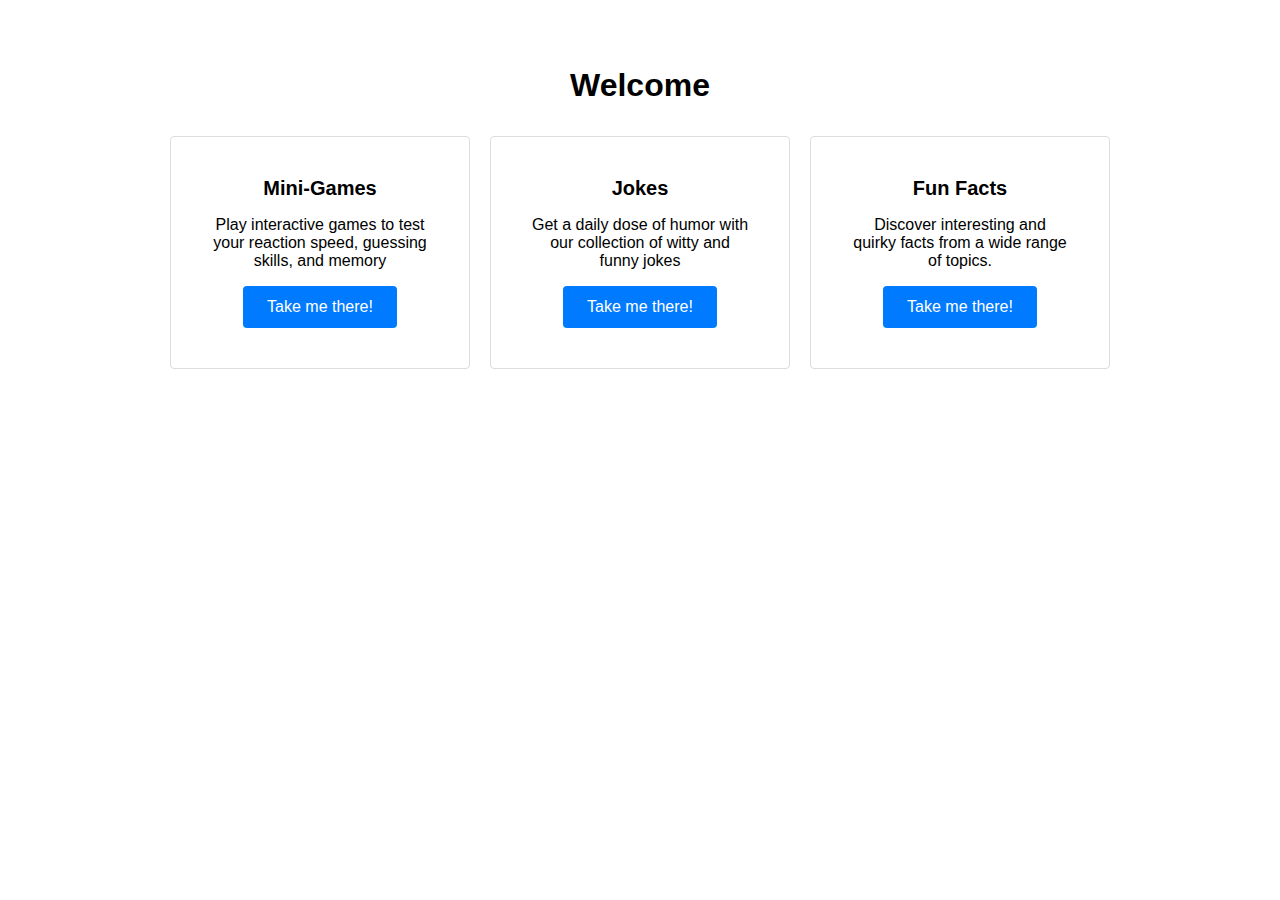
<file: index.html>
<!DOCTYPE html>
<html lang="en">
<head>
  <meta charset="UTF-8">
  <title>Pricing Table</title>

  <link rel="stylesheet" href="HP.CSS">
</head>
<body>


  <div class="wp-block-group alignfull is-style-section-1">
    
    <h2 class="wp-block-heading alignwide has-text-align-center is-pricing-title">Welcome</h2>
    
    <div class="wp-block-group alignwide">
      <div class="wp-block-group">
        <div class="wp-block-columns alignwide">
          
          <div class="wp-block-column is-style-default">
            <div class="wp-block-group">
              <h3 class="wp-block-heading has-text-align-center is-pricing-tier-name has-small-font-size">Mini-Games</h3>
              <p class="has-text-align-center is-pricing-tier-price has-xx-large-font-size">
                Play interactive games to test your reaction speed, guessing skills, and memory
              </p>
            </div>
            <div class="wp-block-buttons">
              <div class="wp-block-button has-custom-width wp-block-button__width-100 is-style-fill">
                <a class="wp-block-button__link wp-element-button" href="minigames.html">
                  Take me there!
                </a>
              </div>
            </div>
          </div>
          
          <div class="wp-block-column is-style-section-3">
            <div class="wp-block-group">
              <h3 class="wp-block-heading has-text-align-center is-pricing-tier-name has-small-font-size">Jokes</h3>
              <p class="has-text-align-center is-pricing-tier-price has-xx-large-font-size">
                Get a daily dose of humor with our collection of witty and funny jokes
              </p>
            </div>
            <div class="wp-block-buttons">
              <div class="wp-block-button has-custom-width wp-block-button__width-100 is-style-fill">
                <a class="wp-block-button__link wp-element-button" href="jokes.html">
                  Take me there!
                </a>
              </div>
            </div>
          </div>
          
          <div class="wp-block-column is-style-default">
            <div class="wp-block-group">
              <h3 class="wp-block-heading has-text-align-center is-pricing-tier-name has-small-font-size">Fun Facts</h3>
              <p class="has-text-align-center is-pricing-tier-price has-xx-large-font-size">
                Discover interesting and quirky facts from a wide range of topics.
              </p>
            </div>
            <div class="wp-block-buttons">
              <div class="wp-block-button has-custom-width wp-block-button__width-100 is-style-fill">
                <a class="wp-block-button__link wp-element-button" href="FFP.html">
                  Take me there!
                </a>
              </div>
            </div>
          </div>
          
        </div>
      </div>
    </div>
  </div>

</body>
</html>
</file>
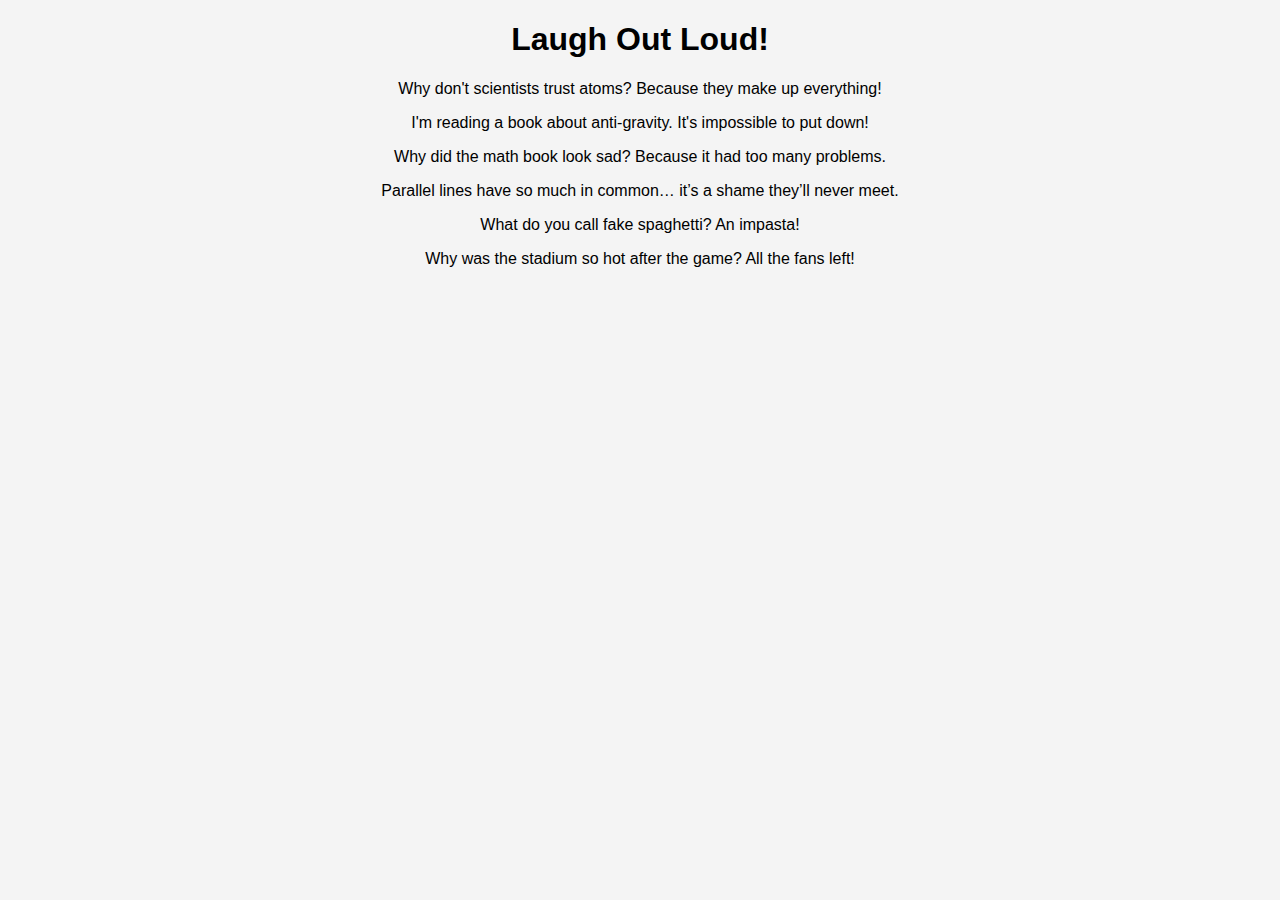
<file: jokes.html>
<!DOCTYPE html>
<html lang="en">
<head>
  <meta charset="UTF-8">
  <title>Laugh Out Loud!</title>
  <link rel="stylesheet" href="jp.css">
</head>
<body>

<div class="joke-gallery">

  <h1>Laugh Out Loud!</h1>

  <div class="joke-card">
    <p>Why don't scientists trust atoms? Because they make up everything!</p>
  </div>

  <div class="joke-card">
    <p>I'm reading a book about anti-gravity. It's impossible to put down!</p>
  </div>

  <div class="joke-card">
    <p>Why did the math book look sad? Because it had too many problems.</p>
  </div>

  <div class="joke-card">
    <p>Parallel lines have so much in common… it’s a shame they’ll never meet.</p>
  </div>

  <div class="joke-card">
    <p>What do you call fake spaghetti? An impasta!</p>
  </div>

  <div class="joke-card">
    <p>Why was the stadium so hot after the game? All the fans left!</p>
  </div>

</div>

</body>
</html>
</file>
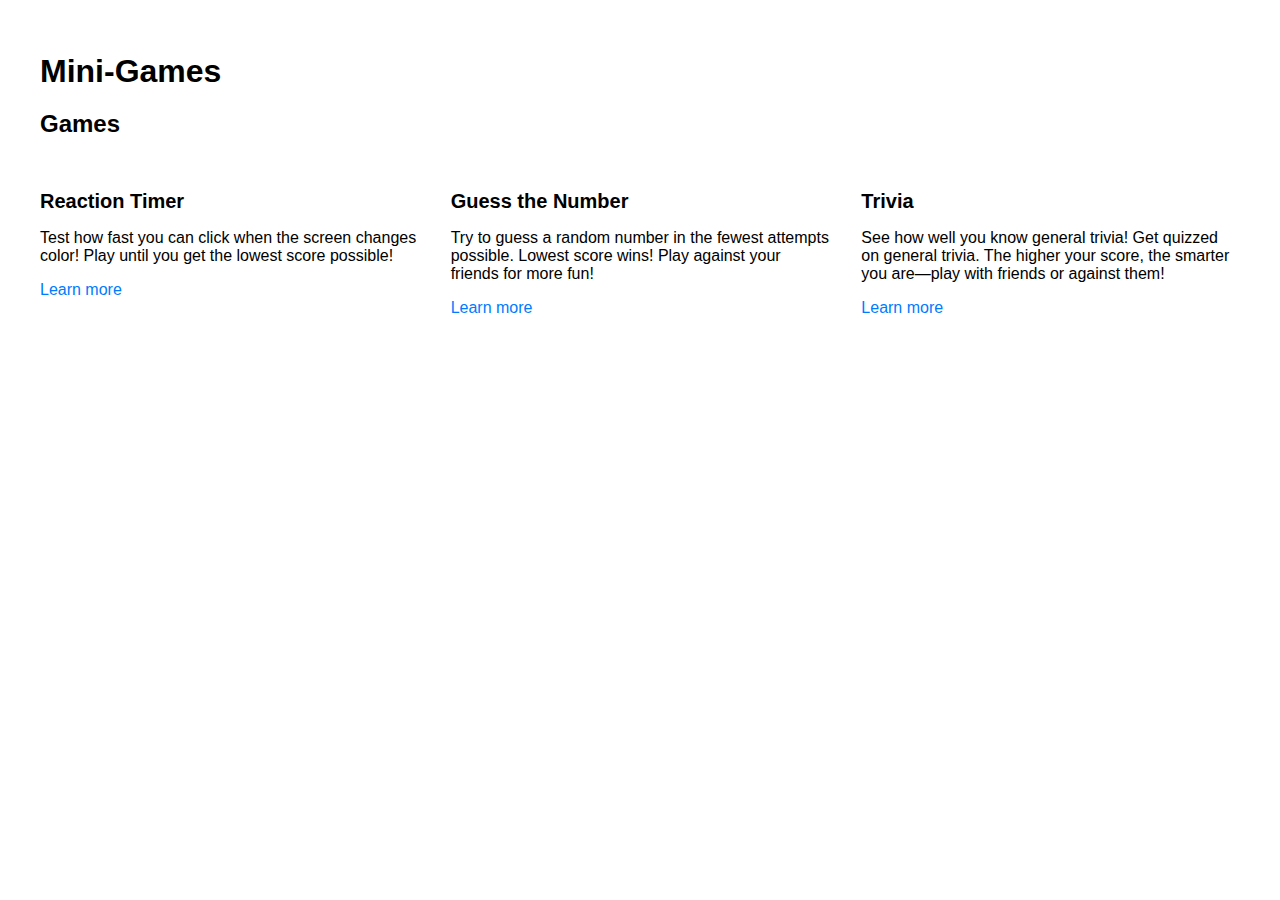
<file: minigames.html>
<!DOCTYPE html>
<html lang="en">
<head>
  <meta charset="UTF-8">
  <title>Mini-Games</title>
  <!-- Link to your external CSS file -->
  <link rel="stylesheet" href="MGP.css">
</head>
<body>

  <div class="container">
    <!-- Main Heading -->
    <h1>Mini-Games</h1>
    
    <!-- Subheading -->
    <h2>Games</h2>
    
    <!-- Three-column layout -->
    <div class="three-column">
      
      <!-- Column 1 -->
      <div class="column">
        <h3>Reaction Timer</h3>
        <p>
          Test how fast you can click when the screen changes color! 
          Play until you get the lowest score possible!
        </p>
        <p><a href="#">Learn more</a></p>
      </div>
      
      <!-- Column 2 -->
      <div class="column">
        <h3>Guess the Number</h3>
        <p>
          Try to guess a random number in the fewest attempts possible. 
          Lowest score wins! Play against your friends for more fun!
        </p>
        <p><a href="#">Learn more</a></p>
      </div>
      
      <!-- Column 3 -->
      <div class="column">
        <h3>Trivia</h3>
        <p>
          See how well you know general trivia! Get quizzed on general trivia. 
          The higher your score, the smarter you are—play with friends or against them!
        </p>
        <p><a href="#">Learn more</a></p>
      </div>
      
    </div>
  </div>

</body>
</html>
</file>
<file: jp.css>
/* Base Styles */
body {
  margin: 0;
  padding: 0;
  font-family: Arial, sans-serif;
  background-color: #f4f4f4;
  text-align: center;
}

.gallery-container {
  max-width: 800px;
  margin: 50px auto;
  background: white;
  padding: 20px;
  border-radius: 10px;
  box-shadow: 0 0 10px rgba(0,0,0,0.1);
}

.joke {
  font-size: 18px;
  margin-bottom: 20px;
}

.slideshow {
  position: relative;
  width: 100%;
  max-width: 600px;
  height: 150px;
  margin: 0 auto;
  overflow: hidden;
  border-radius: 8px;
}

.slideshow img {
  width: 100%;
  height: 100%;
  object-fit: contain;
  background-color: #000;
  display: none;
}

.slideshow img.active {
  display: block;
}

/* Buttons */
.controls {
  margin-top: 10px;
}

.controls button {
  background: #333;
  color: white;
  border: none;
  padding: 8px 12px;
  margin: 0 5px;
  border-radius: 5px;
  cursor: pointer;
}

.controls button:hover {
  background: #555;
}
</file>
<file: HP.CSS>
/* Basic resets and font */
body {
  margin: 0;
  padding: 0;
  font-family: Arial, sans-serif;
}

/* Outer container spacing and center alignment */
.wp-block-group.alignfull.is-style-section-1 {
  margin-top: 0;
  margin-bottom: 0;
  padding-top: 40px;
  padding-bottom: 50px;
  text-align: center;
}

/* Main "Welcome" heading */
.wp-block-heading.alignwide.has-text-align-center.is-pricing-title {
  font-size: 2rem;
  font-weight: bold;
  margin-bottom: 2rem;
}

/* Wrapper to center content and set a max width */
.wp-block-group.alignwide {
  max-width: 1200px;
  margin: 0 auto;
}

/* Columns container: flex layout with spacing */
.wp-block-columns.alignwide {
  display: flex;
  flex-wrap: wrap;
  gap: 20px;
  justify-content: center;
}

/* Default and Section-3 column styles */
.wp-block-column.is-style-default,
.wp-block-column.is-style-section-3 {
  width: 300px;
  box-sizing: border-box;
  border: 1px solid #ddd;
  border-radius: 4px;
  padding: 40px;
  background-color: #fff;
}

/* Spacing within each column's group */
.wp-block-column.is-style-default .wp-block-group,
.wp-block-column.is-style-section-3 .wp-block-group {
  gap: 24px;
}

/* Subheading for each column */
.wp-block-heading.has-text-align-center.is-pricing-tier-name.has-small-font-size {
  font-size: 1.25rem;
  margin: 0;
  font-weight: bold;
}

/* Paragraph text in each column */
.wp-block-paragraph.is-pricing-tier-price.has-xx-large-font-size {
  font-size: 1rem;
  line-height: 1.5;
  margin-top: 0.75rem;
  margin-bottom: 1rem;
}

/* Buttons container */
.wp-block-buttons {
  margin-top: 1rem;
}

/* Full-width buttons */
.wp-block-button.has-custom-width.wp-block-button__width-100.is-style-fill {
  width: 100%;
}

/* Button link styling */
.wp-block-button__link.wp-element-button {
  display: inline-block;
  text-decoration: none;
  background-color: #007bff;
  color: #ffffff;
  padding: 12px 24px;
  border-radius: 4px;
  transition: background-color 0.3s ease;
}

/* Hover effect */
.wp-block-button__link.wp-element-button:hover {
  background-color: #0056b3;
}
</file>
<file: MGP.css>
/* Basic reset */
body {
  margin: 0;
  padding: 0;
  font-family: Arial, sans-serif;
}

/* Center the page content with some padding */
.container {
  max-width: 1200px; /* Adjust to your preferred max width */
  margin: 0 auto;
  padding: 2rem;
}

/* Main heading style */
h1 {
  font-size: 2rem;    /* Increase or decrease as needed */
  margin-bottom: 0.5rem;
}

/* Subheading style */
h2 {
  font-size: 1.5rem;
  margin-bottom: 2rem; /* Creates space before columns */
}

/* Three-column layout */
.three-column {
  display: flex;
  gap: 2rem; /* Space between columns */
  justify-content: space-between;
}

/* Individual column styling */
.column {
  flex: 1;    /* Each column takes equal width */
  text-align: left; /* Ensures left alignment */
}

/* Column heading style */
.column h3 {
  font-size: 1.25rem;
  margin-bottom: 0.5rem;
}

/* Paragraph style */
.column p {
  margin-bottom: 1rem;
}

/* Optional link styling */
.column a {
  color: #007BFF;
  text-decoration: none;
}
.column a:hover {
  text-decoration: underline;
}
</file>
